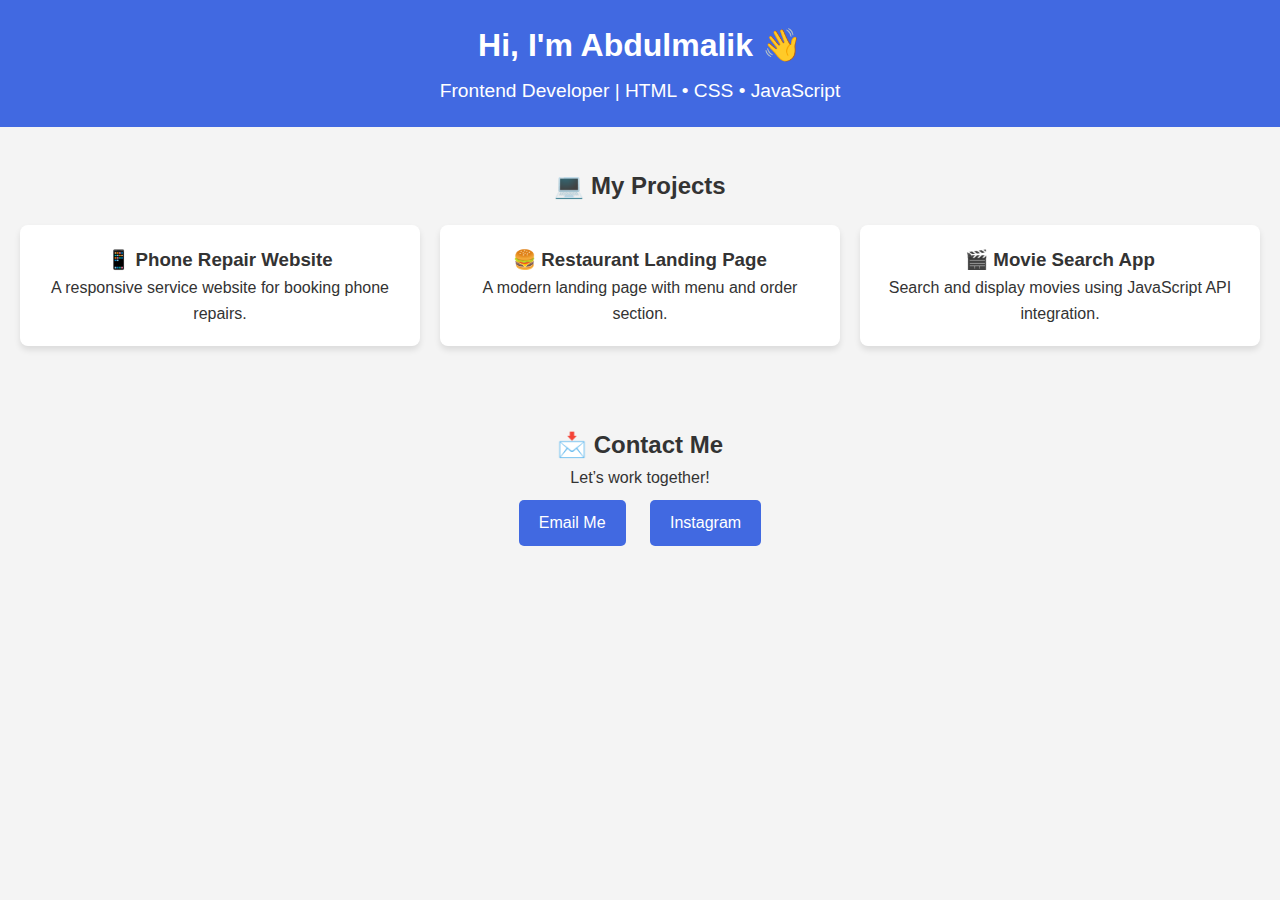
<file: index.html>
<!DOCTYPE html>
<html lang="en">
<head>
  <meta charset="UTF-8">
  <meta name="viewport" content="width=device-width, initial-scale=1.0">
  <title>My Portfolio - Frontend Developer</title>
  <style>
    * {
      margin: 0;
      padding: 0;
      box-sizing: border-box;
      font-family: Arial, sans-serif;
    }
    body {
      background: #f4f4f4;
      color: #333;
      line-height: 1.6;
    }
    header {
      background: royalblue;
      color: white;
      padding: 20px;
      text-align: center;
    }
    header h1 {
      font-size: 2rem;
    }
    header p {
      font-size: 1.2rem;
      margin-top: 5px;
    }
    section {
      padding: 40px 20px;
      text-align: center;
    }
    .projects {
      display: grid;
      grid-template-columns: repeat(auto-fit, minmax(250px, 1fr));
      gap: 20px;
      margin-top: 20px;
    }
    .project {
      background: white;
      padding: 20px;
      border-radius: 8px;
      box-shadow: 0 4px 6px rgba(0,0,0,0.1);
      transition: transform 0.3s ease;
    }
    .project:hover {
      transform: translateY(-5px);
    }
    .contact a {
      display: inline-block;
      margin: 10px;
      padding: 10px 20px;
      background: royalblue;
      color: white;
      text-decoration: none;
      border-radius: 5px;
      transition: background 0.3s;
    }
    .contact a:hover {
      background: navy;
    }
  </style>
</head>
<body>
  <header>
    <h1>Hi, I'm Abdulmalik 👋</h1>
    <p>Frontend Developer | HTML • CSS • JavaScript</p>
  </header>

  <section>
    <h2>💻 My Projects</h2>
    <div class="projects">
      <div class="project">
        <h3>📱 Phone Repair Website</h3>
        <p>A responsive service website for booking phone repairs.</p>
      </div>
      <div class="project">
        <h3>🍔 Restaurant Landing Page</h3>
        <p>A modern landing page with menu and order section.</p>
      </div>
      <div class="project">
        <h3>🎬 Movie Search App</h3>
        <p>Search and display movies using JavaScript API integration.</p>
      </div>
    </div>
  </section>

  <section class="contact">
    <h2>📩 Contact Me</h2>
    <p>Let’s work together!</p>
    <a href="mailto:malekabd929@gmail.com">Email Me</a>
    <a href="https://www.instagram.com/ab_tech_o?igsh=bzllMDViY2d5bzZy&utm_source=qr" target="_blank">Instagram</a>
  </section>
</body>
</html>
</file>
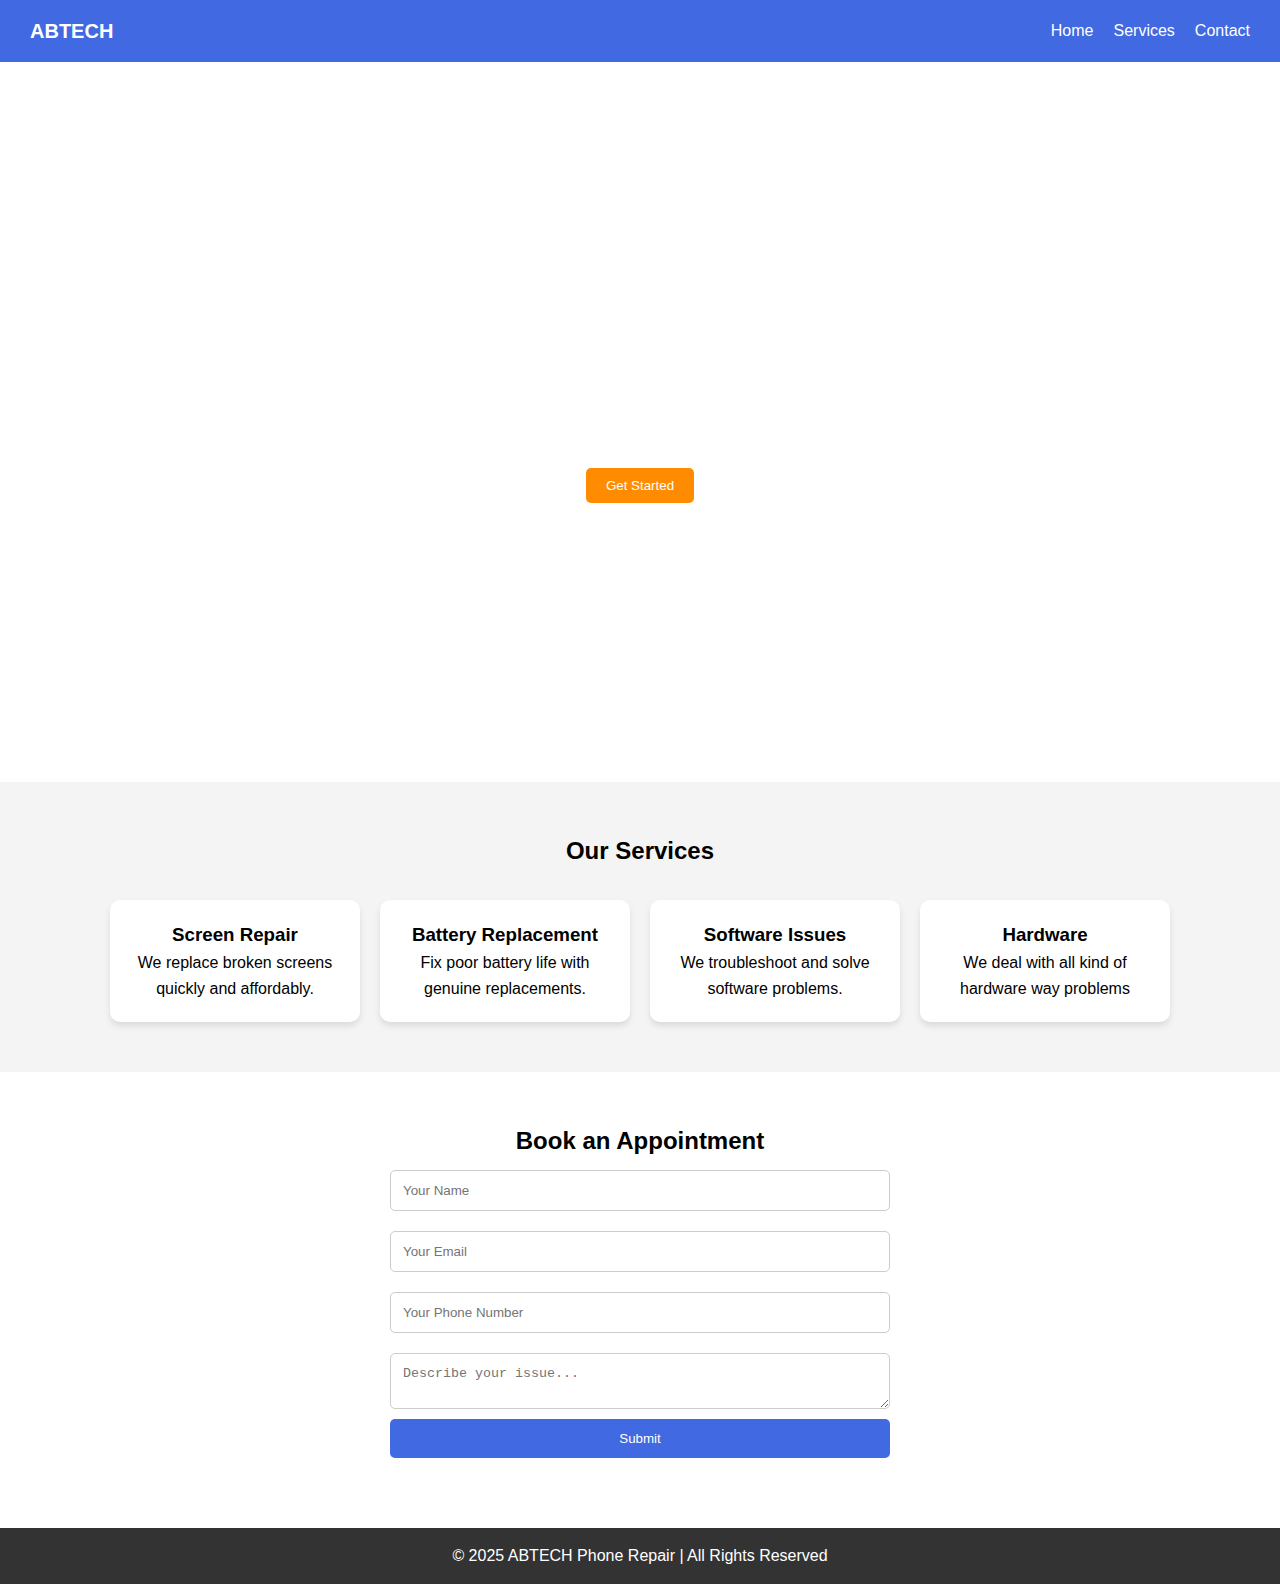
<file: phone/index.html request.html dashboard.html admin.html css/style.css js/index.html>
<!DOCTYPE html>
<html lang="en">
<head>
  <meta charset="UTF-8">
  <meta name="viewport" content="width=device-width, initial-scale=1.0">
  <title>ABTECH Phone Repair</title>
  <link rel="stylesheet" href="style.css">
</head>
<body>
  <!-- Navbar -->
  <nav>
    <div class="logo">ABTECH</div>
    <ul>
      <li><a href="#home">Home</a></li>
      <li><a href="#services">Services</a></li>
      <li><a href="#contact">Contact</a></li>
    </ul>
  </nav>

  <!-- Hero Section -->
  <section id="home" class="hero">
    <h1>Welcome to ABTECH Phone Repair</h1>
    <p>Your trusted solution for all smartphone and gadget repairs.</p>
    <button onclick="alert('Thanks for choosing ABTECH!')">Get Started</button>
  </section>

  <!-- Services Section -->
  <section id="services" class="services">
    <h2>Our Services</h2>
    <div class="service-list">
      <div class="service-card">
        <h3>Screen Repair</h3>
        <p>We replace broken screens quickly and affordably.</p>
      </div>
      <div class="service-card">
        <h3>Battery Replacement</h3>
        <p>Fix poor battery life with genuine replacements.</p>
      </div>
      <div class="service-card">
        <h3>Software Issues</h3>
        <p>We troubleshoot and solve software problems.</p>
      </div>
      <div class="service-card">
        <h3>Hardware</h3>
        <p>We deal with all kind of hardware way problems</p>
      </div>
    </div>
  </section>

  <!-- Contact Section -->
  <section id="contact" class="contact">
    <h2>Book an Appointment</h2>
    <form id="contactForm">
      <input type="text" id="name" placeholder="Your Name" required>
      <input type="email" id="email" placeholder="Your Email" required>
      <input type="tel" id="phone" placeholder="Your Phone Number" required>
      <textarea id="message" placeholder="Describe your issue..." required></textarea>
      <button type="submit">Submit</button>
    </form>
    <p id="responseMsg"></p>
  </section>

  <footer>
    <p>© 2025 ABTECH Phone Repair | All Rights Reserved</p>
  </footer>

  <script src="script.js"></script>
</body>
</html>
</file>
<file: phone/index.html request.html dashboard.html admin.html css/style.css js/style.css>
/* Reset */
* {
  margin: 0;
  padding: 0;
  box-sizing: border-box;
}

body {
  font-family: Arial, sans-serif;
  line-height: 1.6;
}

/* Navbar */
nav {
  background: royalblue;
  color: white;
  display: flex;
  justify-content: space-between;
  align-items: center;
  padding: 15px 30px;
}

nav .logo {
  font-size: 20px;
  font-weight: bold;
}

nav ul {
  list-style: none;
  display: flex;
}

nav ul li {
  margin-left: 20px;
}

nav ul li a {
  color: white;
  text-decoration: none;
  transition: 0.3s;
}

nav ul li a:hover {
  text-decoration: underline;
}

/* Hero */
.hero {
  height: 80vh;
  background: url('https://picsum.photos/1200/600') no-repeat center center/cover;
  color: white;
  display: flex;
  flex-direction: column;
  justify-content: center;
  align-items: center;
  text-align: center;
}

.hero h1 {
  font-size: 40px;
  margin-bottom: 10px;
}

.hero p {
  font-size: 20px;
  margin-bottom: 20px;
}

.hero button {
  padding: 10px 20px;
  background: darkorange;
  color: white;
  border: none;
  border-radius: 5px;
  cursor: pointer;
}

.hero button:hover {
  background: orangered;
}

/* Services */
.services {
  padding: 50px 20px;
  background: #f4f4f4;
  text-align: center;
}

.services h2 {
  margin-bottom: 30px;
}

.service-list {
  display: flex;
  justify-content: center;
  gap: 20px;
  flex-wrap: wrap;
}

.service-card {
  background: white;
  padding: 20px;
  border-radius: 10px;
  width: 250px;
  box-shadow: 0 4px 6px rgba(0,0,0,0.1);
}

/* Contact */
.contact {
  padding: 50px 20px;
  text-align: center;
}

.contact form {
  max-width: 500px;
  margin: auto;
  display: flex;
  flex-direction: column;
}

.contact input,
.contact textarea {
  margin: 10px 0;
  padding: 12px;
  border: 1px solid #ccc;
  border-radius: 5px;
}

.contact button {
  padding: 12px;
  background: royalblue;
  color: white;
  border: none;
  cursor: pointer;
  border-radius: 5px;
}

.contact button:hover {
  background: darkblue;
}

footer {
  background: #333;
  color: white;
  text-align: center;
  padding: 15px;
  margin-top: 20px;
}
</file>
